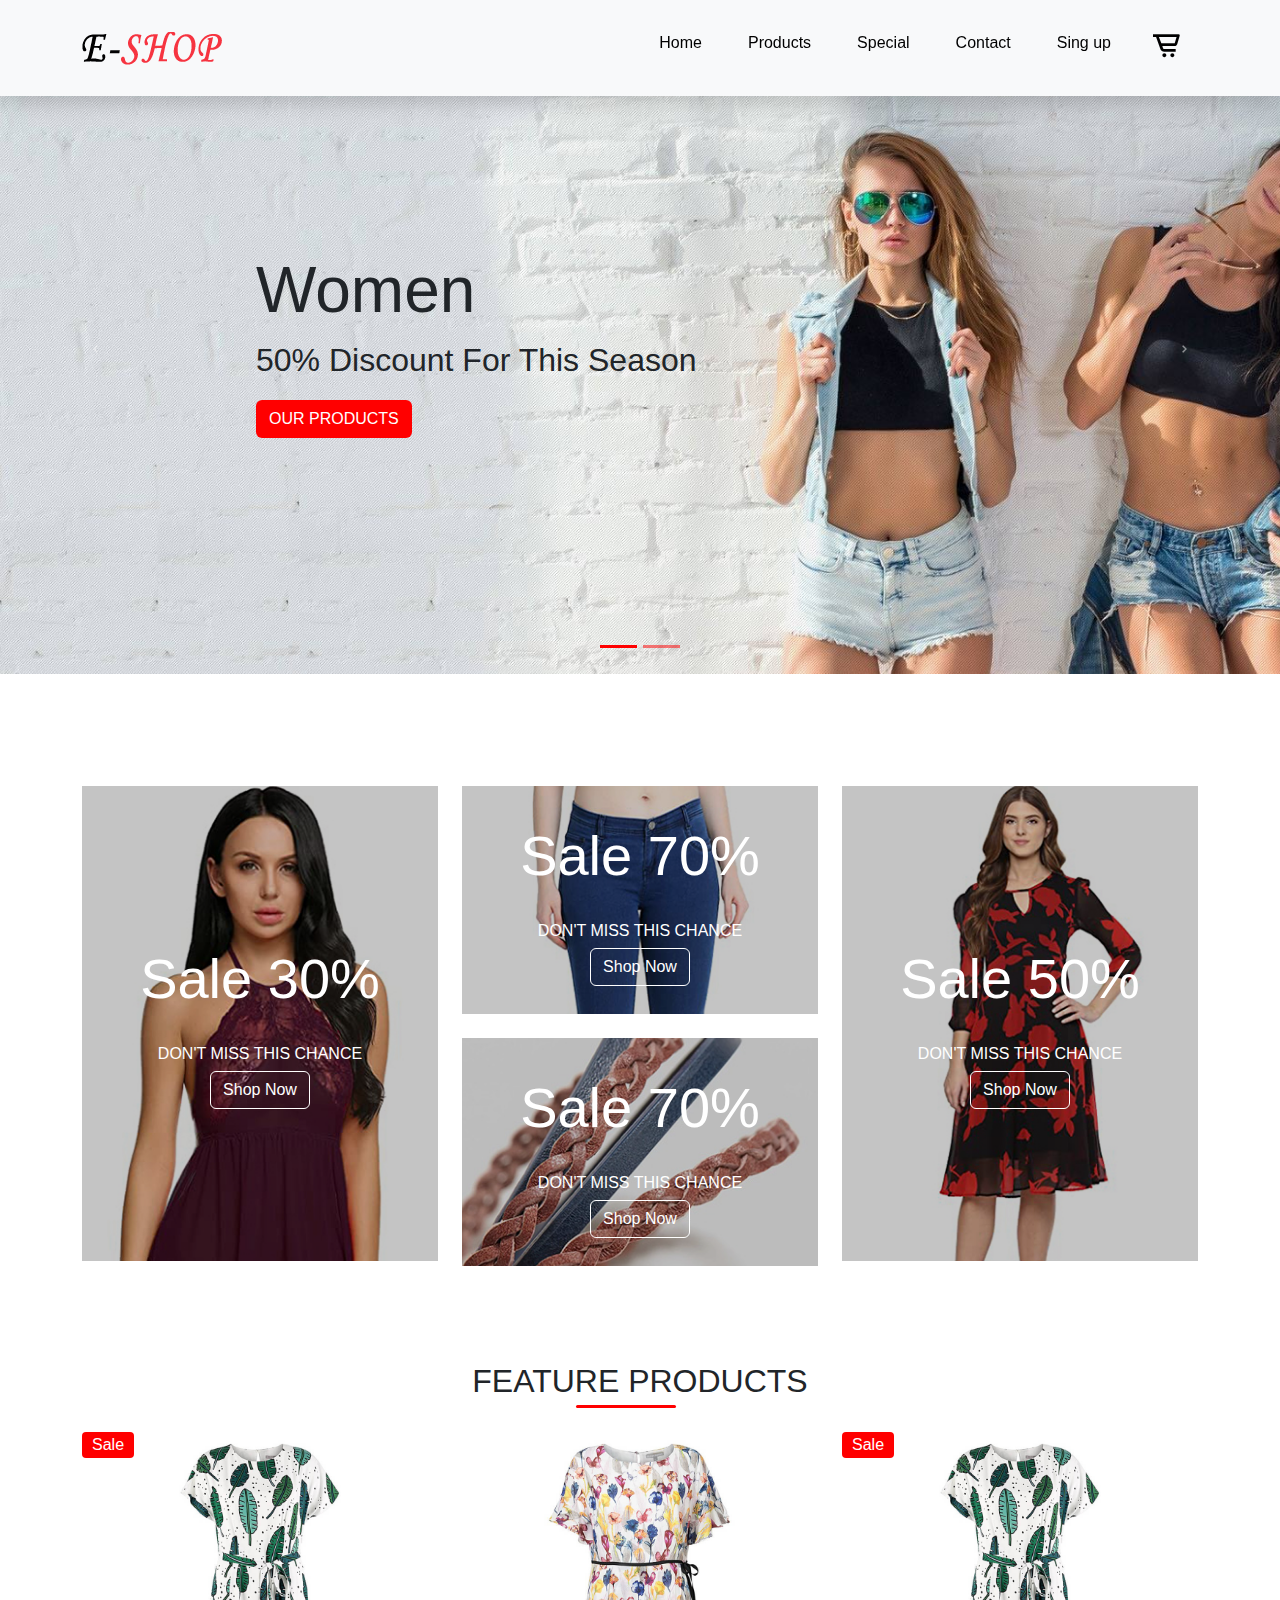
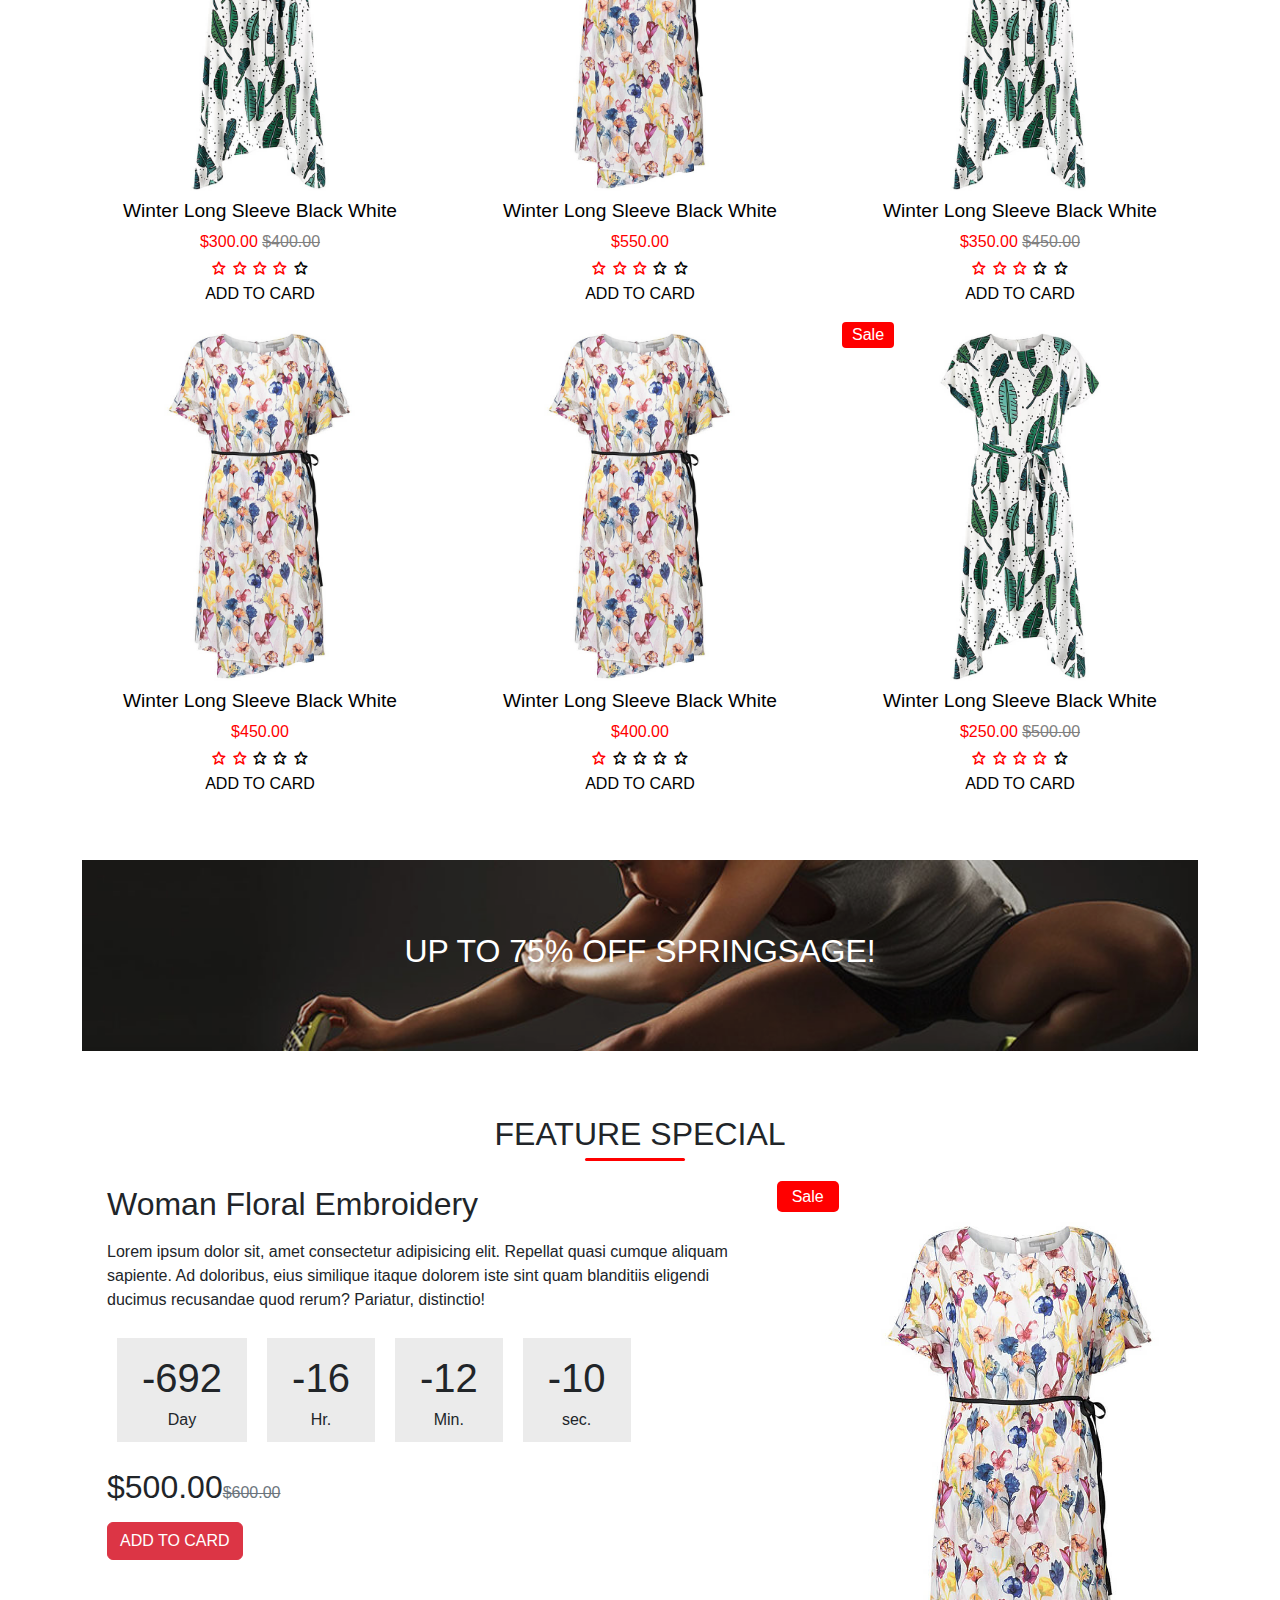
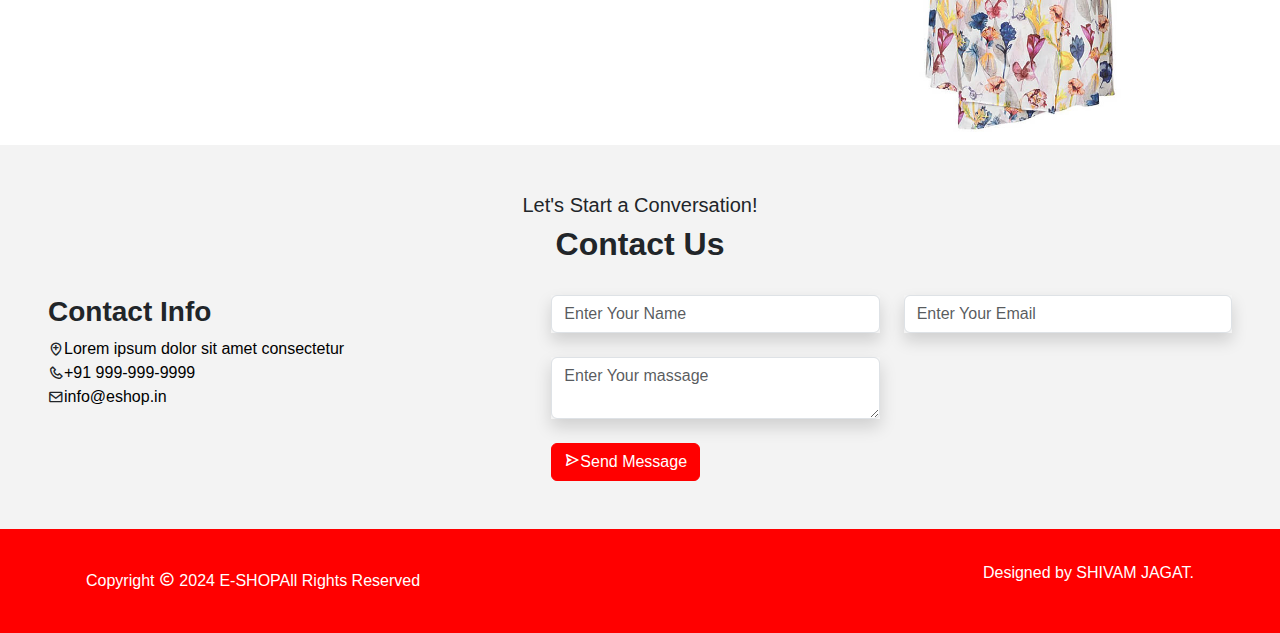
<file: index.html>
<!DOCTYPE html>
<html lang="en">

<head>
  <meta charset="utf-8">
  <title>E-Shop</title>
  <meta name="viewport" content="width=device-width, initial-scale=1.0">
  <link href='https://unpkg.com/boxicons@2.1.4/css/boxicons.min.css' rel='stylesheet'>

  <!-- bootstrap 5 css-->
  <link rel="stylesheet" href="assisets/css/bootstrap.min.css">
  <!-- custome css -->
  <link rel="stylesheet" href="assisets/css/style.css">
  <!-- responsive css -->
  <link rel="stylesheet" href="assisets/css/responsive.css">
  <!-- boxicon -->
  <link href='https://unpkg.com/boxicons@2.1.4/css/boxicons.min.css' rel='stylesheet'>

  <link href="https://cdn.jsdelivr.net/npm/bootstrap@5.0.2/dist/css/bootstrap.min.css" rel="stylesheet">
</head>

<body>
  <!-- nav bar -->
  <header>
    <nav class="navbar navbar-expand-lg navbar-light bg-light shadow fixed-top ">
      <div class="container">
        <img src="assisets/images/logo.png" alt="" img="img-fluid">
        <button class="navbar-toggler" type="button" data-bs-toggle="collapse" data-bs-target="#navbarNav"
          aria-controls="navbarNav" aria-expanded="false" aria-label="Toggle navigation">
          <span class=" ti-align-justify navbar-toggler-icon"></span>
        </button>
        <div class="collapse navbar-collapse" id="navbarNav">
          <ul class="navbar-nav ms-auto">
            <li class="nav-item"></li>
            <a class="nav-link active" aria-current="page" href="#home">Home</a>
            </li>
            <li class="nav-item">
              <a class="nav-link" href="#Accounte">Products</a>
            </li>
            <li class="nav-item">
              <a class="nav-link" href="#Products">Special</a> 
            </li>
            <li class="nav-item">
              <a class="nav-link" href="#Products">Contact</a>
            </li>
            <li class="nav-item">
              <a class="nav-link" href="singup.html">Sing up</a>
            </li>
            <li class="nav-item">
              <a class="nav-link fs-2 text-center m-2" href="cart.html">
                <i class='bx bx-cart-alt'></i>
              </a>
            </li>
          </ul>
        </div>
      </div>
    </nav>
  </header>

  <!-- home page  -->
  <section id="home" class=" home mt-4 overflow-hidden">
    <div id="carouselExampleIndicators" class="carousel slide" data-bs-ride="carousel">
      <div class="carousel-indicators">
        <button type="button" data-bs-target="#carouselExampleIndicators" data-bs-slide-to="0" class="active"
          aria-current="true" aria-label="Slide 1"></button>
        <button type="button" data-bs-target="#carouselExampleIndicators" data-bs-slide-to="1"
          aria-label="Slide 2"></button>
      </div>
      <div class="carousel-inner">
        <div class="carousel-item active">
          <div class="home-banner home-banner-1">
            <div class="home-text">
              <h1>Women</h1>
              <p>50% Discount For This Season</p>
              <a href="#" class="hbutton btn ">OUR PRODUCTS</a>
            </div>
          </div>
        </div>
        <div class="carousel-item">
          <div class="home-banner home-banner-2">
            <div class="home-text">
              <h1>E-Shop</h1>
              <p>With Working card & Pay Pal UPI </p>
              <a href="#" class="hbutton btn">OUR PRODUCTS</a>
            </div>
          </div>
        </div>
      </div>
      <button class="carousel-control-prev" type="button" data-bs-target="#carouselExampleIndicators"
        data-bs-slide="prev">
        <i class='bx bx-chevron-left ' aria-hidden="true"></i>
        <span class="visually-hidden">Previous</span>
      </button>
      <button class="carousel-control-next" type="button" data-bs-target="#carouselExampleIndicators"
        data-bs-slide="next">
        <i class='bx bx-chevron-right ' aria-hidden="true"></i>
        <span class="visually-hidden">Next</span>
      </button>
    </div>

    <!-- offer section  -->
    <div class="offer-section ">
      <div class=" container">
        <div class="row">
          <!-- offer box 1 -->
          <div class="col-sm-6 col-lg-4 mb-lg-0 mb-4 ">
            <a href="#">
              <div class="offer-box text-center position-relative">
                <div class="offer-inner">
                  <div class="offer-image overflow-hidden position-relative ">
                    <img src="assisets/images/offer1.jpg" class="img-fluid" alt="offer-image">
                    <div class="ovelay"></div>
                  </div>
                  <div class="offer-info">
                    <p class="header text-capitalize ">sale 30%</p>
                    <p class=" offer-title text-uppercase">Don't Miss This Chance</p>
                    <button type="button" class="btn btn-outline-danger">Shop Now </button>
                  </div>
                </div>
              </div>
            </a>
          </div>

          <!-- offer box 2 -->
          <div class="col-sm-6 col-lg-4 mb-lg-0 mb-4 d-flex flex-column justify-content">
            <a href="#">
              <div class="offer-box text-center position-relative  mb-4">
                <div class="offer-inner">
                  <div class="offer-image overflow-hidden position-relative">
                    <img src="assisets/images/offer2.jpg" class="img-fluid" alt="offer-image">
                    <div class="ovelay"></div>
                  </div>
                  <div class="offer-info">
                    <p class="header text-capitalize ">sale 70%</p>
                    <p class="offer-title text-uppercase">Don't Miss This Chance</p>
                    <button type="button" class="btn btn-outline-danger">Shop Now </button>
                  </div>
                </div>
              </div>
            </a>
            <a href="#">
              <div class="offer-box text-center position-relative">
                <div class="offer-inner">
                  <div class="offer-image position-relative overflow-hidden">
                    <img src="assisets/images/offer3.jpg" class="img-fluid" alt="offer-image">
                    <div class="ovelay "></div>
                  </div>
                  <div class="offer-info">
                    <p class=" header text-capitalize ">sale 70%</p>
                    <p class=" offer-title text-uppercase">Don't Miss This Chance</p>
                    <button type="button" class="btn btn-outline-danger">Shop Now </button>
                  </div>
                </div>
              </div>
            </a>
          </div>
          <!-- offer box 3 -->
          <div class="col-sm-6 col-lg-4 mb-lg-0 mb-4  ">
            <a href="#">
              <div class="offer-box text-center position-relative">
                <div class="offer-inner">
                  <div class="offer-image overflow-hidden position-relative">
                    <img src="assisets/images/offer4.jpg" class="img-fluid" alt="offer-image">
                    <div class="ovelay"></div>
                  </div>
                  <div class="offer-info">
                    <p class=" header text-capitalize ">sale 50%</p>
                    <p class="offer-title text-uppercase">Don't Miss This Chance</p>
                    <button type="button" class="btn btn-outline-danger">Shop Now </button>
                  </div>
                </div>
              </div>
            </a>
          </div>
        </div>
      </div>
    </div>
  </section>

  <!-- product section  -->
  <section class="product-section" id="product-section">
    <div class="container">
      <div class="row">
        <div class="col-sm-12">
          <div class=" product text-center my-3 ">
            <h2 class="d-inline-block  pb-2 position-relative">FEATURE PRODUCTS</h2>
          </div>
        </div>
      </div>
      <div class="row">
        <div class="col-sm-6 col-lg-4">
          <a href="#" class="d-block text-center mb-3">
            <div class="product-list ">
              <div class="product-image position-relative text-center">
                <span class="sale-title text-center">Sale</span>
                <img src="assisets/images/p1.jpg" alt="product" class="img-fluid product-image-fist">
                <img src="assisets/images/p3.jpg" alt="product" class="img-fluid product-image-seconde">
              </div>
              <div class="product-name  ">
                <h3>Winter Long Sleeve Black White</h3>
                <p class="amount m-1">$300.00 <del>$400.00</del></p>
              </div>
              <div class="rating  ">
                <i class='bx bx-star active'></i>
                <i class='bx bx-star active'></i>
                <i class='bx bx-star active'></i>
                <i class='bx bx-star active'></i>
                <i class='bx bx-star'></i>
              </div>
              <button type="button" class="add-to-card">ADD TO CARD</button>
            </div>
          </a>
        </div>
        <div class="col-sm-6 col-lg-4">
          <a href="#" class="d-block text-center mb-3">
            <div class="product-list ">
              <div class="product-image position-relative text-center">
                <img src="assisets/images/p2.jpg" alt="product" class="img-fluid product-image-fist">
                <img src="assisets/images/p4.jpg" alt="product" class="img-fluid product-image-seconde">
              </div>
              <div class="product-name  ">
                <h3>Winter Long Sleeve Black White</h3>
                <p class="amount m-1">$550.00 </p>
              </div>
              <div class="rating  ">
                <i class='bx bx-star active '></i>
                <i class='bx bx-star active'></i>
                <i class='bx bx-star active'></i>
                <i class='bx bx-star'></i>
                <i class='bx bx-star'></i>
              </div>
              <button type="button" class=" add-to-card">ADD TO CARD</button>
            </div>
          </a>
        </div>
        <div class="col-sm-6 col-lg-4">
          <a href="#" class="d-block text-center mb-3">
            <div class="product-list ">
              <div class="product-image position-relative text-center">
                <span class=" sale-title text-center">Sale</span>
                <img src="assisets/images/p5.jpg" alt="product" class="img-fluid product-image-fist">
                <img src="assisets/images/p6.jpg" alt="product" class="img-fluid product-image-seconde">
              </div>
              <div class="product-name  ">
                <h3>Winter Long Sleeve Black White</h3>
                <p class="amount m-1">$350.00 <del>$450.00</del></p>
              </div>
              <div class="rating  ">
                <i class='bx bx-star active'></i>
                <i class='bx bx-star active'></i>
                <i class='bx bx-star active'></i>
                <i class='bx bx-star'></i>
                <i class='bx bx-star'></i>
              </div>
              <button type="button" class="add-to-card">ADD TO CARD</button>
            </div>
          </a>
        </div>
        <div class="col-sm-6 col-lg-4">
          <a href="#" class="d-block text-center mb-3">
            <div class="product-list ">
              <div class="product-image position-relative text-center">
                <img src="assisets/images/p7.jpg" alt="product" class="img-fluid product-image-fist">
                <img src="assisets/images/p8.jpg" alt="product" class="img-fluid product-image-seconde">
              </div>
              <div class="product-name  ">
                <h3>Winter Long Sleeve Black White</h3>
                <p class="amount m-1">$450.00 </p>
              </div>
              <div class="rating  ">
                <i class='bx bx-star active '></i>
                <i class='bx bx-star active '></i>
                <i class='bx bx-star'></i>
                <i class='bx bx-star'></i>
                <i class='bx bx-star'></i>
              </div>
              <button type="button" class="add-to-card">ADD TO CARD</button>
            </div>
          </a>
        </div>
        <div class="col-sm-6 col-lg-4">
          <a href="#" class="d-block text-center mb-3">
            <div class="product-list ">
              <div class="product-image position-relative text-center">
                <img src="assisets/images/p9.jpg" alt="product" class="img-fluid product-image-fist">
                <img src="assisets/images/p10.jpg" alt="product" class="img-fluid product-image-seconde">
              </div>
              <div class="product-name  ">
                <h3>Winter Long Sleeve Black White</h3>
                <p class="amount m-1">$400.00 </p>
              </div>
              <div class="rating  ">
                <i class='bx bx-star active'></i>
                <i class='bx bx-star'></i>
                <i class='bx bx-star'></i>
                <i class='bx bx-star'></i>
                <i class='bx bx-star'></i>
              </div>
              <button type="button" class="add-to-card">ADD TO CARD</button>
            </div>
          </a>
        </div>
        <div class="col-sm-6 col-lg-4">
          <a href="#" class="d-block text-center mb-3">
            <div class="product-list ">
              <div class="product-image position-relative text-center">
                <span class=" sale-title text-center">Sale</span>
                <img src="assisets/images/p1.jpg" alt="product" class="img-fluid product-image-fist">
                <img src="assisets/images/p3.jpg" alt="product" class="img-fluid product-image-seconde">
              </div>
              <div class="product-name  ">
                <h3>Winter Long Sleeve Black White</h3>
                <p class="amount m-1">$250.00 <del>$500.00</del></p>
              </div>
              <div class="rating  ">
                <i class='bx bx-star active '></i>
                <i class='bx bx-star active '></i>
                <i class='bx bx-star active '></i>
                <i class='bx bx-star active '></i>
                <i class='bx bx-star'></i>
              </div>
              <button type="button" class="add-to-card">ADD TO CARD</button>
            </div>
          </a>
        </div>
      </div>

      <!-- 75% up to offer  -->
      <div class="up-to-offer overflow-hidden my-5">
        <div class="row">
          <div class="col-sm-12 up-to">
            <img src="assisets/images/lg.jpg" alt="uptooffer" class="img-fluid w-100">
            <div class="up-to-title">
              <h2>UP TO 75% OFF SPRINGSAGE!</h2>
            </div>
          </div>
        </div>
      </div>
    </div>
  </section>

  <!-- special section  -->
  <section class="special-section overflow-hidden" id="special-section">
    <div class="containar">
      <div class="row">
        <div class="col-sm-12">
          <div class=" special text-center my-3 ">
            <h2 class="d-inline-block  pb-2 position-relative">FEATURE SPECIAL</h2>
          </div>
        </div>
        <div class="col-sm-12 col-lg-7 text-center text-lg-start">
          <div class="countdown-conatainer ">
            <h2 class="text-start">Woman Floral Embroidery</h2>
            <p class="containet my-3 text-start">Lorem ipsum dolor sit, amet consectetur adipisicing elit. Repellat
              quasi cumque
              aliquam sapiente. Ad doloribus, eius similique itaque dolorem iste sint quam blanditiis eligendi ducimus
              recusandae quod rerum? Pariatur, distinctio!</p>
            <ul class="list-unstyled countdown d-flex">
              <li><span class=" fs-1 d-block" id="days">00</span>Day</li>
              <li><span class=" fs-1 d-block" id="hr">00</span>Hr.</li>
              <li><span class=" fs-1 d-block" id="min">00</span>Min.</li>
              <li><span class=" fs-1 d-block" id="sec">00</span>sec.</li>
            </ul>
            <span class="mb-3 h4 countdown-price d-block fs-2">$500.00<del class="fs-6 text-secondary">$600.00</del></span>
            <button type="button" class="btn btn-danger">ADD TO CARD</button>
          </div>
        </div>
        <div class="col-sm-12 sm-m-0 col-lg-5">
          <div class="special-img bg- position-relative">
            <span class=" sale ms-3 text-center position-relative">Sale</span>
            <img src="assisets/images/p7.jpg" alt="coundown" class="img-fluid ">
          </div>
        </div>
      </div>
    </div> 
  </section>

  <!-- contanct-section -->
   <section class="contact-section">
    <div class="contact-section py-4 px-5">
      <div class="text text-center pt-4">
        <h5>Let's Start a Conversation!</h2>
        <h2 class="fw-bold">Contact Us</h2>
      </div>
      <div class="row py-4">
        <div class="info col-lg-5 col-md-5 ">
          <h3 class="fw-bold">Contact Info</h3>
          <ul class="list-unstyled">
            <li class="d-flex align-items-center">
              <i class='bx bx-location-plus'></i>
              <a href="#">Lorem ipsum dolor sit amet consectetur</a>
             </li>
            <li class="d-flex align-items-center">
              <i class='bx bx-phone'></i>
              <a href="">+91 999-999-9999</a>
            </li>
            <li class="d-flex align-items-center">
              <i class='bx bx-envelope' ></i>
              <a href="">info@eshop.in</a>
            </li>
          </ul>
        </div>
        <div class="col-lg-7 col-ms-7 pt-4 pt-lg-0 pt-md-0">
          <form class="form-fild">
            <div class="row ">
              <div class="col-md-6 ">
                <div class="form-group shadow">
                  <input type="text" class="form-control" name="text" placeholder="Enter Your Name">
                </div>
              </div>
              <div class="col-md-6 ">
                <div class="form-group shadow ">
                  <input type="email" class="form-control" name="email" placeholder="Enter Your Email">
                </div>
              </div>
              <div class="col-md-6 py-4">
                <div class="form-group shadow ">
                  <textarea type="text" class="form-control" name="textarea" placeholder="Enter Your massage"></textarea>
                </div>
              </div>
            </div>
            <div class="col-md-12">
              <button type="button" class=" btn send-btn"><i class='bx bx-send'></i>Send Message</button>
            </div>
          </form>
        </div>
      </div>
    </div>
   </section>

   <!-- footer section -->
    <footer>
      <div class="footer py-3">
        <div class="container">
          <div class="row align-items-center">
            <div class="col-12 col-lg-6 p-lg-3 text-center text-lg-start">
              <p class="my-0">Copyright <i class='bx bx-copyright' ></i> 2024 <a href="">E-SHOP</a>All Rights Reserved</p>
            </div>
            <div class="col-12 col-lg-6 p-1 p-lg-3 text-center text-lg-end">
              <p >Designed by<a href="#"> SHIVAM JAGAT</a>.</p>
            </div>
          </div>
        </div>
      </div>
    </footer>
</body>
<script src="assisets/js/bootstrap.min.js"></script>
<script src="assisets/js/main.js"></script>

</html>
</file>
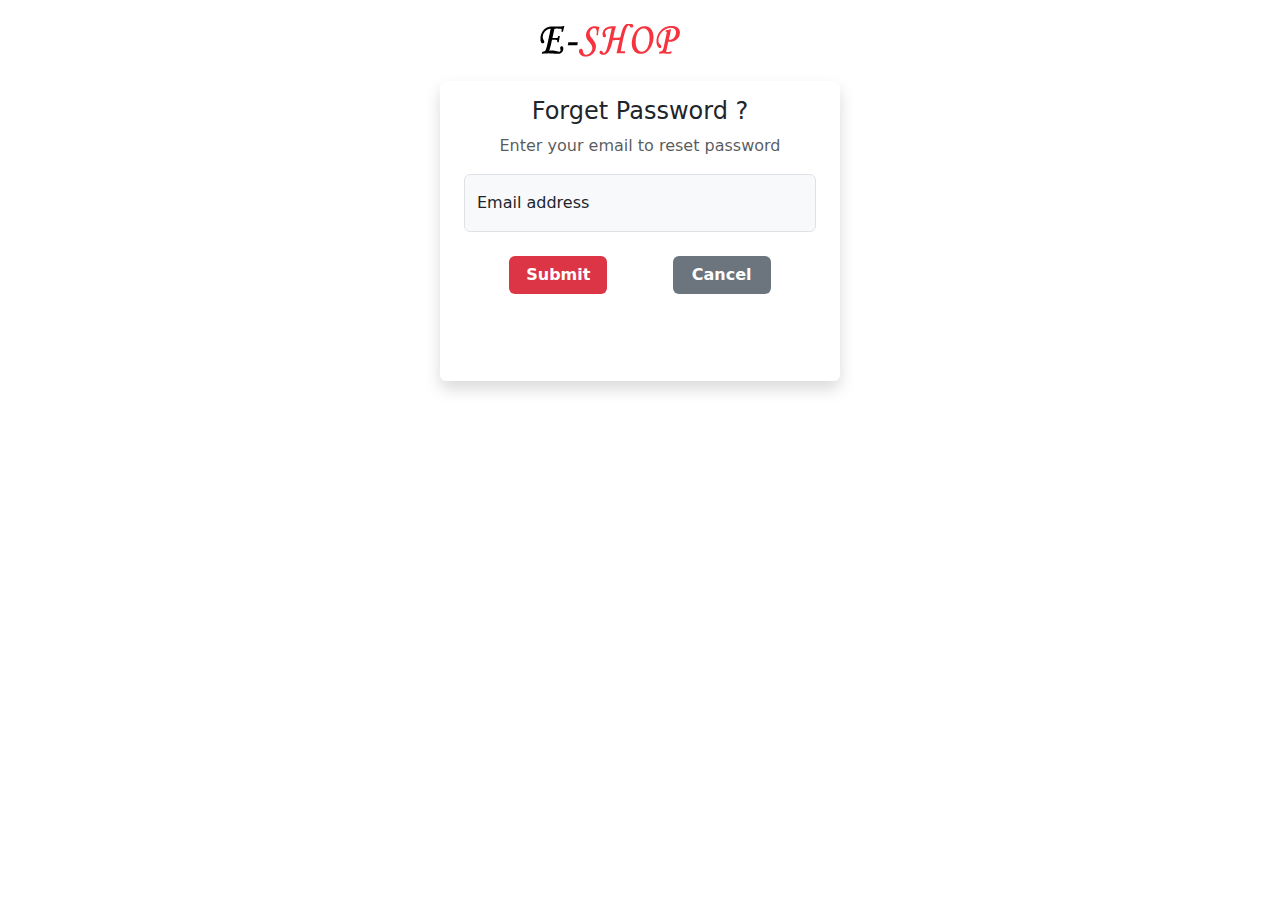
<file: forget.html>
<!DOCTYPE html>
<html lang="en">
  <head>
    <meta name="viewport" content="width=device-width, initial-scale=1.0">
    <link href="https://cdn.jsdelivr.net/npm/bootstrap@5.0.2/dist/css/bootstrap.min.css" rel="stylesheet">
    <meta charset="utf-8">
    <title>title</title>
  </head>
  <body class="d-flex justify-content-center">
    <Section class="wrapper ">
      <div class="container" >
        <div class="col-sm-8 offset-sm-3 col-md-6  offset-md-3 offset-lg-3 col-lg-4 col-xl-3" >
          <div class="logo my-4 " style="width: 200px;">
            <img src="assisets/images/logo.png"  class="img-fluid">
          </div>
        </div>
        <form class=" shadow rounded mt-1" style="height: 300px; width:400px;">
          <div class="text-center pt-3">
            <h1 class="fs-4">Forget Password ?</h1>
            <p class="text-muted">Enter your email to reset password</p>
          </div>
          <div class="form-floating mx-4 mb-3">
            <input type="email" class="form-control bg-light" id="floatingInput" placeholder="name@example.com">
            <label for="floatingInput">Email address</label>
          </div>
          <div class="d-flex justify-content-evenly mx-1 my-4">
            <button type="button" class="btn bg-danger text-white fw-bold w-25">Submit</button>
            <button type="button" class="btn bg-secondary text-white fw-bold w-25">Cancel</button>
          </div>
        </form>
      </div>
    </Section>
  </body>
  <script src="https://cdn.jsdelivr.net/npm/@popperjs/core@2.9.2/dist/umd/popper.min.js"></script>
<script src="https://cdn.jsdelivr.net/npm/bootstrap@5.0.2/dist/js/bootstrap.min.js" ></script>
</html>
</file>
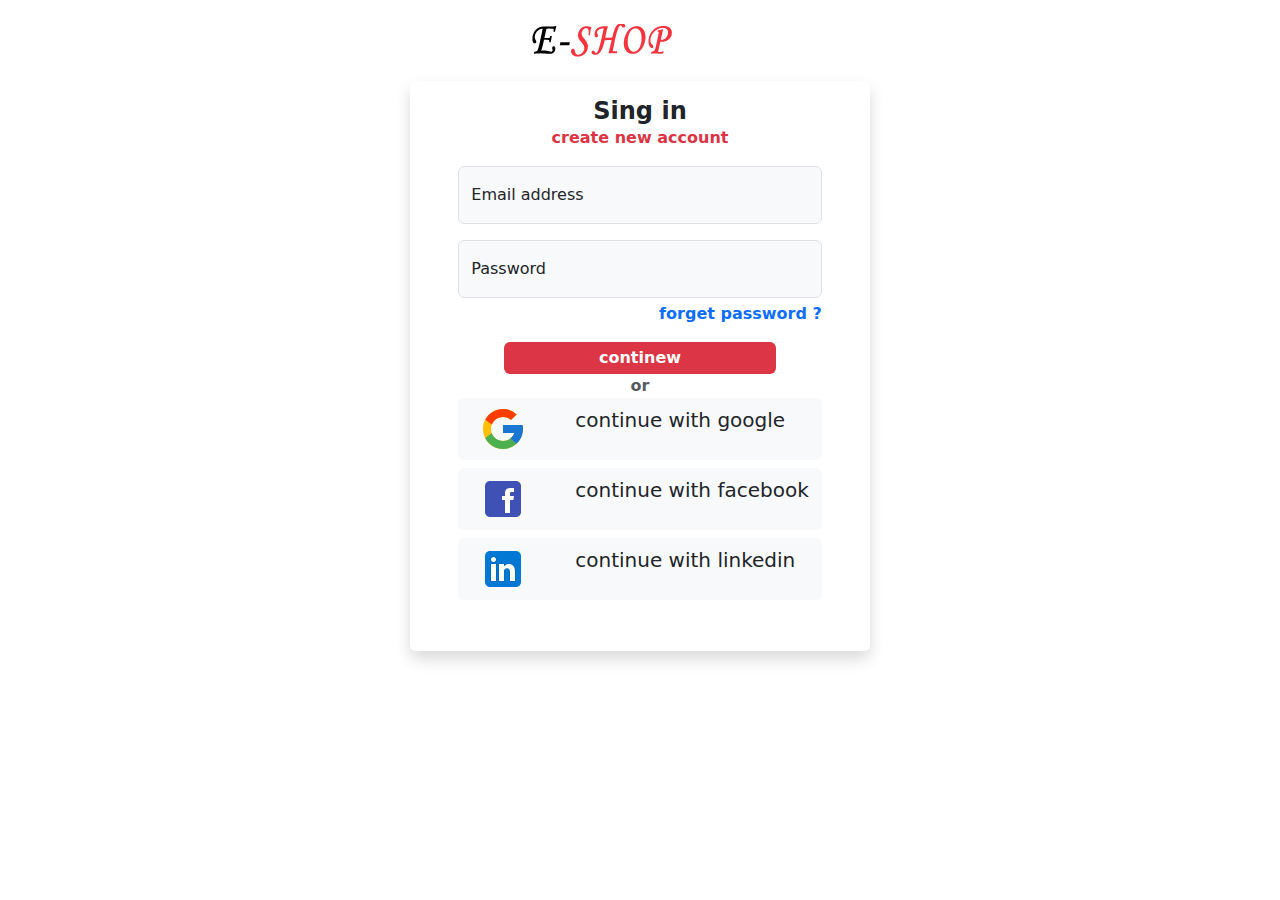
<file: singin.html>
<!DOCTYPE html>
<html lang="en">

<head>
  <meta name="viewport" content="width=device-width, initial-scale=1.0">
  <link href="https://cdn.jsdelivr.net/npm/bootstrap@5.0.2/dist/css/bootstrap.min.css" rel="stylesheet">
  <meta charset="utf-8"> 
  <title>login form</title>
</head>
<body class="d-flex justify-content-center align-item-center">
  <section class="wrapper">
    <div class="container">
      <div class="col-sm-8 offset-sm-2 offset-lg-3 d-flex justify-content-center col-md-7 col-lg-6  col-xl-4 text-center">
        <div class="logo my-4 fs-5" style="width:200px;">
          <img src="assisets/images/logo.png" alt="" class="img-fluid ">
        </div>
      </div>
      <form class=" bg-white shadow px-5 py-3 mb-3 rounded w-100 " style="height:570px;">
        <h1 class="text-center fw-bolder fs-4 m-0 ">Sing in</h1>
        <div class="text-center">
          <a href="singup.html" class="text-decoration-none text-danger fw-bold">create new account</a>
        </div>
        <div class="form-floating mb-3 mt-3">
          <input type="email" class="form-control bg-light" id="floatingInput" placeholder="name@example.com">
          <label for="floatingInput">Email address</label>
        </div>
        <div class="form-floating">
          <input type="password" class="form-control bg-light" id="floatingPassword" placeholder="Password">
          <label for="floatingPassword">Password</label>
        </div>
        <div class="mt-1 text-end">
          <a href="forget.html" class="text-decoration-none fw-bold ">forget password ?</a>
        </div>
        <div class="d-flex justify-content-center mt-3">
          <button class="bg-danger text-white border-0 p-1 rounded w-75 fw-bold" id="continewbtn">continew</button>
        </div>
        <div class="text-center fw-bold text-muted">
          or
        </div>
        <div class="row">
          <div class="col-sm-12">
            <a href="#" class="d-flex align-item-center btn mb-2 bg-light rounded text-decoration-none text-dark fs-5">
              <img src="assisets/images/google-icon.svg" class="img-fluid ms-2 me-5">
              continue with google</a>
            <a href="#" class="d-flex align-item-center mb-2 btn  bg-light rounded text-decoration-none text-dark fs-5">
              <img src="assisets/images/facebook-icon.svg" class="img-fluid ms-2 me-5">
              continue with facebook</a>
            <a href="#" class="d-flex align-item-center btn  bg-light rounded text-decoration-none text-dark fs-5">
              <img src="assisets/images/linkedin-icon.svg" class="img-fluid ms-2 me-5">
              continue with linkedin</a>
          </div>
        </div>
      </form>
    </div>
  </section>
</body>
<script src="https://cdn.jsdelivr.net/npm/@popperjs/core@2.9.2/dist/umd/popper.min.js"></script>
<script src="https://cdn.jsdelivr.net/npm/bootstrap@5.0.2/dist/js/bootstrap.min.js"></script>
<script src="assisets/js/singin.js"></script>
</html>
</file>
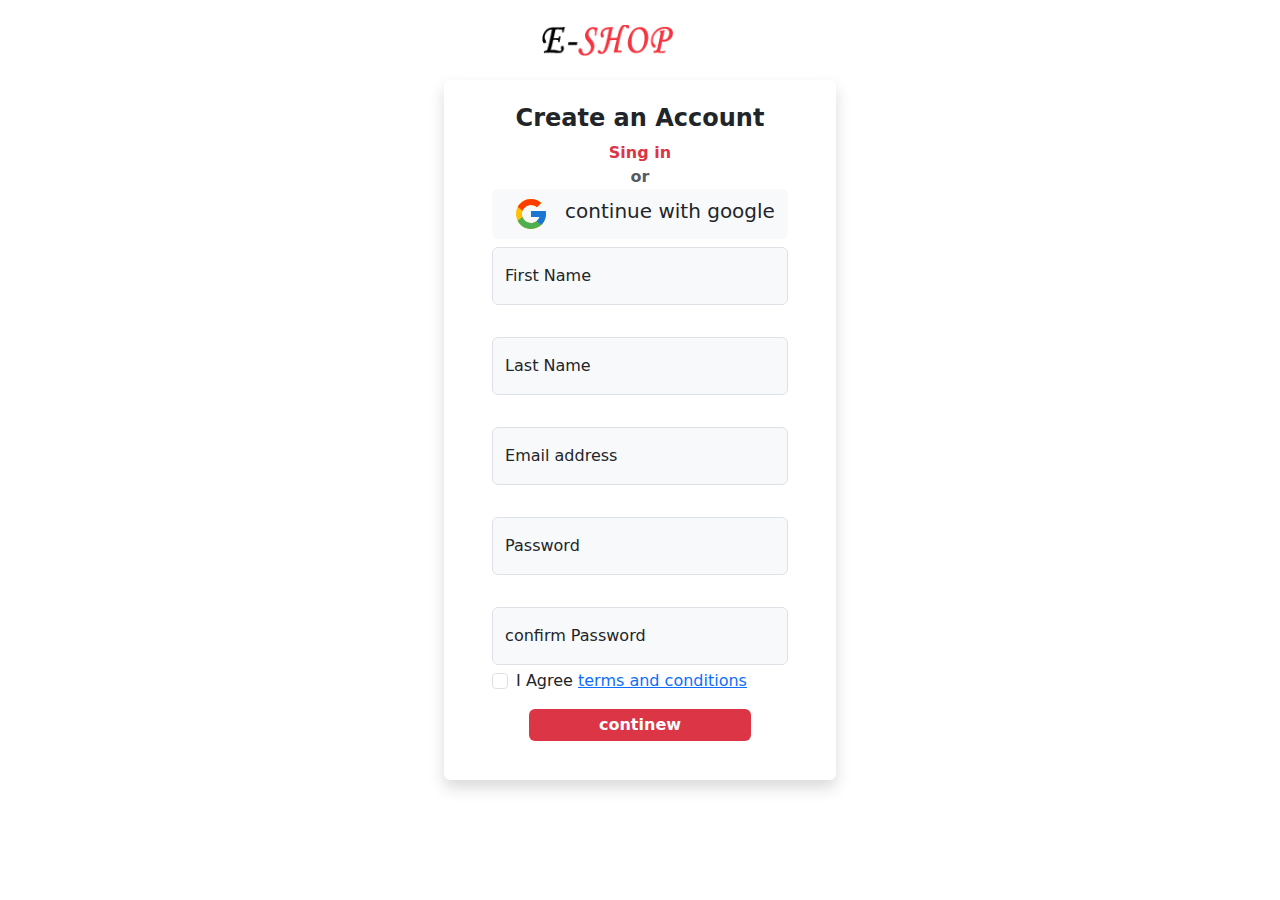
<file: singup.html>
<!DOCTYPE html>
<html lang="en">

<head>
  <meta name="viewport" content="width=device-width, initial-scale=1.0">
  <link href="https://cdn.jsdelivr.net/npm/bootstrap@5.0.2/dist/css/bootstrap.min.css" rel="stylesheet">
  <meta charset="utf-8"> 
  <title>singup form</title>
</head>
<body class="d-flex justify-content-center align-item-center">
  <section class="wrapper">
    <div class="container">
      <div class="col-sm-8 offset-sm-2 offset-lg-3 d-flex justify-content-center col-md-7 col-lg-6  col-xl-4 text-center">
        <div class="logo my-4 fs-5" style="width:200px;">
          <img src="assisets/images/logo.png" alt="" class="img-fluid fs-4">
        </div>
      </div>
      <form class=" bg-white shadow px-5 py-3 mb-3 rounded w-100 " style="height:700px ;">
        <h1 class="text-center fw-bolder fs-4 m-2">Create an Account</h1>
        <div class="text-center">
          <a href="singin.html" class=" text-danger text-decoration-none fw-bold">Sing in </a>
        </div>
        <div class="text-center fw-bold text-muted">
          or
        </div>
        <a href="#" class="d-flex align-item-center btn mb-2 bg-light rounded text-decoration-none text-dark fs-5" style="height: 50px;">
          <img src="assisets/images/google-icon.svg" class="img-fluid ms-2 me-3">
          continue with google</a>
          <div class="form-floating mb-2 mt-2">
            <input type="text" class="form-control bg-light  " id="Fname" id="inputtag" placeholder="firstName">
            <label for="floatingPassword"> First Name</label>
            <small class="text-danger m-2 p-0 " id="invalid"></small>
          </div>
        <div class="form-floating">
          <input type="text" class="form-control bg-light " id="Sname" placeholder="secondName">
          <label for="floatingPassword">Last Name</label>
          <small class="text-danger m-2 p-0 " id="invalid"></small>
        </div>
        <div class="form-floating mb-2 mt-2">
          <input type="email" class="form-control bg-light" id="Email" placeholder="name@example.com">
          <label for="floatingInput">Email address</label>
          <small class="text-danger m-2 p-0" id="invalid"></small>
        </div>
        <div class="form-floating mb-2">
          <input type="password" class="form-control bg-light" id="Password" placeholder="Password">
          <label for="floatingPassword">Password</label>
          <small class="text-danger m-2 p-0" id="invalid"></small>
        </div>
        <div class="form-floating mb-1">
          <input type="password" class="form-control bg-light" id="confirm_Password" placeholder="confirm Password">
          <label for="floatingPassword"> confirm Password</label>
          <small class="text-danger m-0 p-0" id="invalid"></small>
        </div>
        <div class="form-check">
          <input class="form-check-input" type="checkbox" id="gridCheck">
          <label class="form-check-label" for="gridCheck">
            I Agree <a href="#">terms and conditions</a> 
          </label>
        </div>
        <div class="d-flex justify-content-center mt-3">
          <button id="continewbtn"  class="bg-danger text-white border-0 p-1 rounded w-75 fw-bold">continew</button>
        </div>
      </form>
    </div>
  </section>
</body>
<script src="https://cdn.jsdelivr.net/npm/@popperjs/core@2.9.2/dist/umd/popper.min.js"></script>
<script src="https://cdn.jsdelivr.net/npm/bootstrap@5.0.2/dist/js/bootstrap.min.js"></script>
<script src="assisets/js/script.js"></script>
</html>
</file>
<file: assisets/css/style.css>
*{
    margin: 0;
    padding: 0;
    font-family: Arial, Helvetica, sans-serif;
}

/* nav bar */
.navbar{
    position: absolute;
}
#navbarNav .nav-link{
    margin: 15px;
    text-align: center;
    color:black;
}
#navbarNav .nav-link:hover,
#navbarNav .nav-link:hover{
    color:red;
}
 .navbar-toggler-icon{
    width: unset;
    height: unset;
}
button:focus{
   box-shadow: unset;
}   

/* Home css */
.home-banner-1,
.home-banner-2{
background-repeat: no-repeat;
background-size: cover;
background-position: center;
height: 650px;
position: relative;
}
.home-banner-1{
    background-image:url('../images/slide1.jpg');
}
.home-banner-2{
    background-image:url('../images/slide2.jpg')
}
.home-banner .home-text{
    position: absolute;
    top: 35%;
    left: 20%;
}
.home-banner h1{
    font-size:4rem;
    font-weight: 600px;
}

.home-banner p{
    font-size:xx-large
}
.home .carousel-indicators [data-bs-target]{
    background-color: red;
    width: 2.3rem;
    height: 0.213rem;
}
.home .hbutton{
    background: red;
    color:white;
}
.home .hbutton:hover{
    background: transparent;
    color:red;
    font-weight: lighter;
    border: solid red;
}
.home .carousel-control-next-icon,
.home .carousel-control-prev-icon{
    background: transparent;
}
.home .slider-icon{
    font-size: 3rem;
    font-weight: 600;
    color: red;
}

/* offer section  */
.offer-section{
    padding-top:7rem;
}
.offer-section .offer-box .offer-image::before{
    position: absolute;
    content: '';
    left:-300%;
    z-index: 2;
    display: block; 
    width: 100%;
    height: 100%;
    background:-webkit-linear-gradient(to right ,rgba(255, 255, 255, 0)0%,rgba(255, 255, 255, 0.3)100%);
    background:linear-gradient(to right ,rgba(255, 255, 255, 0)0%,rgba(255, 255, 255, 0.3)100%);
    transform:skewX(-50deg);
}
.offer-section .offer-box .offer-image img{
    transform: scale(1.02);
    width: 100%;
    height: 100%;
    object-fit:cover;
}
.offer-section .offer-box:hover .offer-image::before{  
    animation-name: effect_shine;
    animation-duration: 1s;
}
@keyframes effect_shine{
    100%{
        left:100%;
    }
}

.offer-section .ovelay::before{
    content: '';
    position: absolute;
    top:0;
    bottom:0;
    left:0;
    right:0;
    width: 100%;
    height: 100%;
    background: #0000003b;
    z-index: 1; 
}
.offer-section .offer-box .offer-info{
    position: absolute;
    top:0;
    bottom: 0;
    height: 100%;
    width: 100%;
    display: flex;
    flex-direction:column;
    align-items: center;
    justify-content: center;
    z-index: 1;
}

.offer-section .offer-info .header{
    font-size: 3.5rem;
    color: white;
}
.offer-section .offer-info .offer-title{
    color: white;
    margin: 5PX;
}
.offer-section .offer-info .btn-outline-danger{
    border-color: white;
    color: white;
}
.offer-section .offer-info .btn-outline-danger:hover{
    border-color: red;
    background: red;
    transition: 2ms;
}


/* product css */

.product-section{
    padding-top: 5rem;
}

.product-section .product h2::before{
    content: '';
    position: absolute;
    bottom: 0;
    left: 31%;
    border-radius: 50px ;
    height: 3px;
    width: 100px;
    background: red;
}
.product-section a{
    text-decoration: none;
    color: black;
}
.product-section .product-image img{
    transition: all 500ms ease-in-out;
}
.product-section .product-image .product-image-seconde{
    opacity: 0;
    position: absolute;
    top: 0;
    bottom: 0;
    left: 0;
    right: 0;
}

.product-section .product-image:hover img{
    opacity: 1;
}
.product-list .product-image .sale-title{
    background: red;
    color:white;
    border-radius:4px;
    padding: 1px 10px;
    z-index: 99;
    position: absolute;
    top:0;
    left: 0;
}

.product-list .product-name h3{
    font-size: 1.2rem;
}
.product-list .product-name h3:hover{
    color: red;
}
.product-list .product-name .amount{
    color:red;
}
.product-list .product-name del{
    color:gray;
}
.product-list .add-to-card{
    border: none;
    background: transparent;
}
.product-list .add-to-card:hover{
    color:red;
}
.product-list .rating .active{
    color:red;
}

/* up to 75 offer */
.product-section .up-to-offer .up-to{
    position: relative;
}
.product-section .up-to-offer .up-to::before{
    content: '';
    position: absolute;
    top: 0;
    bottom: 0;
    right: 0;
    left: 0;
    width: 100%;
    height: 100%;
    z-index: 2;
    background: #0000001f;  
}
 .product-section .up-to-offer .up-to img{
    transition: 1s;
 }
 .product-section .up-to-offer .up-to:hover img{
    transform: scale(1.1);
 }
.up-to-offer .up-to-title{
    position: absolute;
    top: 50%;
    left: 50%;
    color: white;
    z-index: 3 ;
    transform: translate(-50% , -50%);
}

/* special css */
.special-section .special h2::before{
    content: '';
    position: absolute;
    bottom: 0;
    left: 31%;
    border-radius: 50px ;
    height: 3px;
    width: 100px;
    background: red;
}

.special-section .countdown-conatainer {
    margin-left: 107px;
}
.special-section .countdown-conatainer .btn:hover{
    background: transparent;
    border-color: red;
    color:red;
}
.countdown-conatainer .countdown li{
    text-align: center;
    margin: 10px;
    padding: 10px 25px;
    background: rgba(128, 128, 128, 0.155);
}
.special-img .sale{
    position: absolute;
    background: red;
    color: white;
    padding: 7px 15px;
    border-radius: 5px;
}

/* contact css */
.contact-section{
    background: rgba(128, 128, 128, 0.050);
}
.contact-section .info{
   
}
.contact-section .info .list-unstyled a{
    text-decoration: none;
    color: black;
}
.contact-section .form-fild .send-btn{
    border-color: red;
    background: red;
    color: white;
}
.contact-section .form-fild .send-btn:hover{
    background: transparent;
    color:red;
}

/* FOOTER SECTION */
.footer{
    background: red;
    color: white;
}
.footer a{
    text-decoration: none;
    color: white;
}
</file>
<file: assisets/css/responsive.css>
@media (max-width:1030px){
    /* home css */
.home-banner-1,
.home-banner-2{
    background-position: 68% center;
}
.home .home-text{
    top: 35%;
    left: 12%;
}
    /* cart css */
    .main-section .daital .product-info{
        margin: 0 5rem;
    }
}
@media(max-width:991px){
    /* home css */
    .home-banner-1,
    .home-banner-2{
        background-position: 60% center;
    }
    .home .home-text{
        left: 12%;
    }
    .home-banner h1{
        font-size:3rem;
        font-weight: 600px;
    }
    
    .home-banner p{
        font-size:x-large;
    }

    /* special css */
    .countdown-conatainer .countdown {
        justify-content: center;
        text-align: center;
    /* testimonial css */
}
}
@media(max-width:768px){
/* home css */
.home-banner-1,
.home-banner-2{
    background-position: 60%;
}
.home .home-text{
    top: 20%;
    left: 12%;
}
.home-banner h1{
    font-size:2rem;
    font-weight: 600px;
}

.home-banner p{
    font-size:large;
}
/* product css */
.product-section .up-to-title h2{
    font-size: 12px;
    font-weight: bold;
}
/* special css */
.special-section .countdown-conatainer {
    margin-left: 11px;
}
.countdown-conatainer .countdown li{
    text-align: center;
    margin: 8px;
    padding: 2px 15px;
    background: rgba(128, 128, 128, 0.155);
}
/* contact css */
.contact-section .form-fild .form-control{
    margin-bottom:  15px ;
}

/* cart css */
.main-section .product-info{
    flex-direction: column;
    justify-content: center;
    padding: 40px 0;
}
.main-section .product-info .product-name{
    flex-direction: column;
   text-align: center;
   padding: 30px 0;
}
}

@media(max-width:425px){
    /* product css */
    .product-section .up-to-title h2{
        font-size: 10px;
        font-weight: bold;
    }
}
</file>
